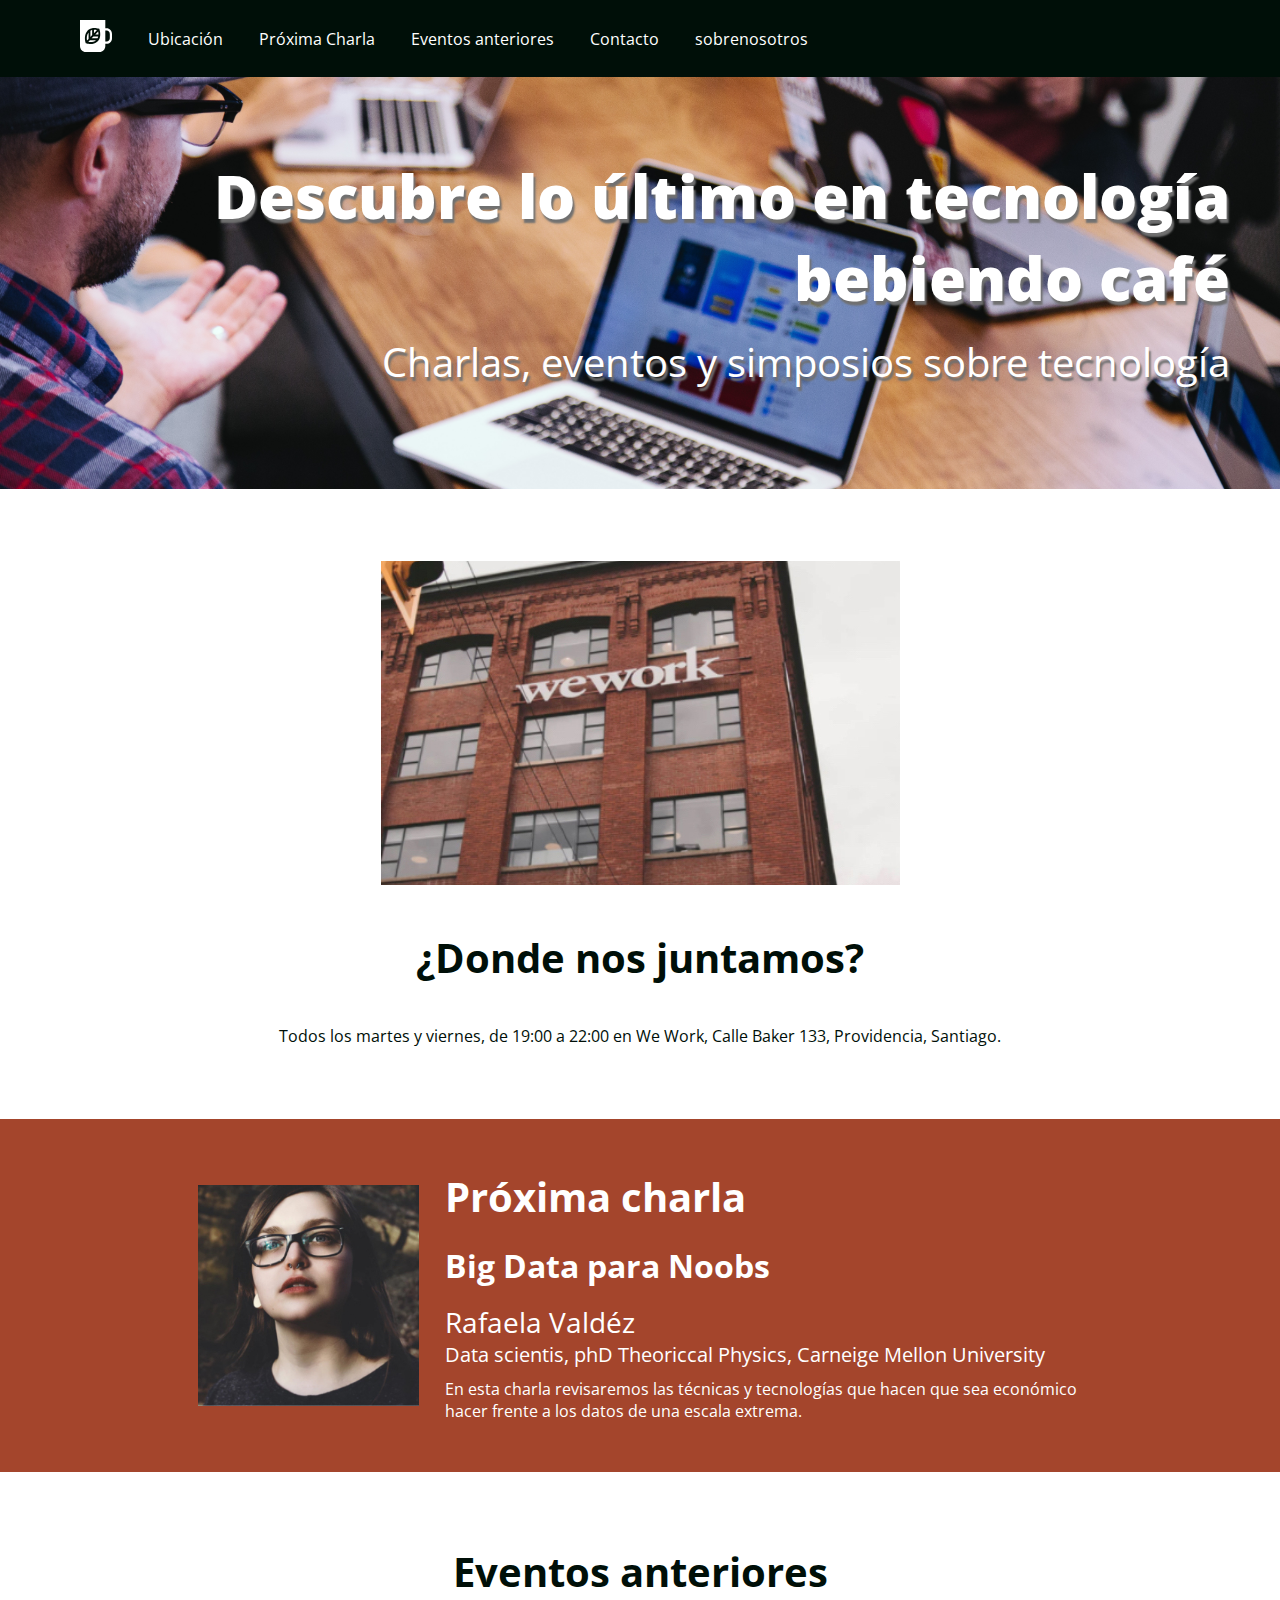
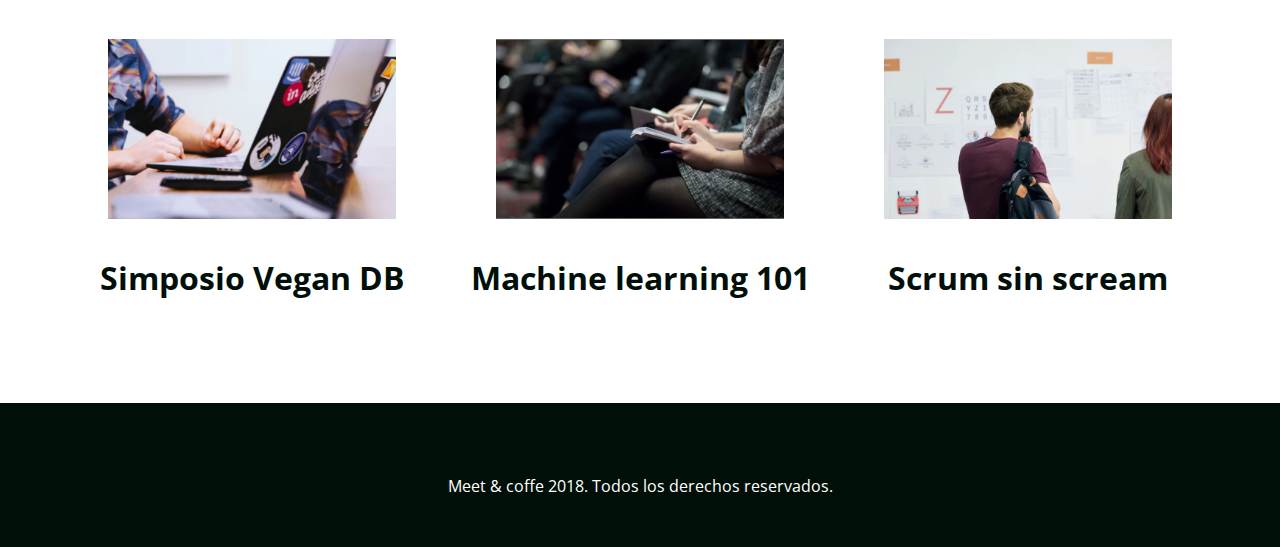
<file: index.html>
<!DOCTYPE html>
<html lang="es">
  <head>
    <title>Meet & Coffee ;)</title>
    <meta charset="utf-8">
    <link rel="shortcut icon" type="image/png" href="favicon.png">
    <meta name="author" content="Francisca Medina Concha">
    <meta name="description" content="Comparte tus conocimientos tomando café">
    <meta name="keywords" content="charlas, eventos, simposios, tecnología, co-work">
    <link href="https://fonts.googleapis.com/css?family=Open+Sans:400,700,800" rel="stylesheet">
    <link rel="stylesheet" href="https://use.fontawesome.com/releases/v5.6.3/css/all.css" integrity="sha384-UHRtZLI+pbxtHCWp1t77Bi1L4ZtiqrqD80Kn4Z8NTSRyMA2Fd33n5dQ8lWUE00s/" crossorigin="anonymous">
    <link rel="stylesheet" href="assets/css/style.css">
  </head>
  <body>
    <nav class="oscuro">
      <ul>
	<li class="icono"><a href="#inicio">
	    <svg xmlns="http://www.w3.org/2000/svg" viewBox="0 0 44 44"><path d="M11.8 26l-2.2 2.3c-.5-2.9-.7-7.5 2.2-11.2V26zm-.4 4.1c2.7.5 7.2.7 10.6-2.3h-8.5l-2.1 2.3zm5.3-16.2c-.8.2-1.7.5-2.4.9v8.5l2.4-2.6v-6.8zm2.5-.3v4.6l4-4.2c-1.1-.3-2.5-.5-4-.4zM16 25.2h8.1c.4-.8.7-1.7.9-2.6h-6.6L16 25.2zm28-6.1V25c0 4.3-3.3 7.8-7.4 7.8h-1.8v2.9c0 4.6-3.6 8.3-7.9 8.3h-19C3.6 44 0 40.3 0 35.7V0h34.8v11.4h1.8c4.1 0 7.4 3.5 7.4 7.7zm-16.2.9c.1-2.6-.4-5-.8-6.4-.2-.9-.4-1.4-.4-1.4s-.5-.2-1.4-.4c-1.4-.4-3.6-.9-6.1-.8-.8 0-1.7.1-2.5.3-.8.2-1.6.4-2.4.7-.9.4-1.7.8-2.5 1.5-.6.5-1.1 1-1.6 1.6-4.5 5.4-3.4 12.5-2.6 15.5.2.9.4 1.4.4 1.4s.5.2 1.4.4c2.8.8 9.6 2 14.7-2.7.6-.5 1.1-1.1 1.5-1.7.6-.8 1-1.7 1.4-2.6.3-.8.5-1.7.7-2.6.1-1.1.2-1.9.2-2.8zm13.2-.9c0-2.6-2-4.6-4.4-4.6h-1.8v15.1h1.8c2.4 0 4.4-2.1 4.4-4.6v-5.9zM21 20h4.4c0-1.6-.1-3-.4-4.2L21 20z"/></svg>
	  </a></li>
	  <li><a href="#ubicacion">Ubicación</a></li>
	  <li><a href="#proxima-charla">Próxima Charla</a> </li>
	  <li><a href="#eventos">Eventos anteriores</a></li>
	  <li><a href="#contacto">Contacto</a></li>
	  <li><a href="#sobrenosotros">sobrenosotros</a></li>
      </ul>
    </nav>

    <h2>Cambio html</h2>

    <header id="inicio" class="hero-section">
      <h1>Descubre lo último en tecnología bebiendo café</h1>
      <h2 class="subtitulo">Charlas, eventos y simposios sobre tecnología</h2>
    </header>

    <section id="ubicacion">
      <img src="assets/img/we-work.jpg" alt="We work location">
      <h2>¿Donde nos juntamos?</h2>
      <p>Todos los martes y viernes, de 19:00  a 22:00 en We Work, Calle Baker 133, Providencia, Santiago.</p>
    </section>

    <section id="proxima-charla" class="sweet-brown">
      <div class="centrado">
	<img src="assets/img/speaker.jpg" alt="speaker" class="charla-speaker">
	<div class="charla-texto">
	  <h2>Próxima charla</h2>
	  <h3>Big Data para Noobs</h3>
	  <h4>Rafaela Valdéz</h4>
	  <h5>Data scientis, phD Theoriccal Physics, Carneige Mellon University</h5>
	  <p>En esta charla revisaremos las técnicas y tecnologías que hacen que sea económico hacer frente a los datos de una escala extrema.</p>
	</div>
      </div>
    </section>

    <section id="eventos">
      <h2>Eventos anteriores</h2>
      <article class="evento">
	<a href="evento01.html"><img src="assets/img/simposio-vegan.jpg" alt="Events simposio vegan"></a>
	<h3><a href="evento01.html">Simposio Vegan DB</a></h3>
      </article>

      <article class="evento">
	<img src="assets/img/machine-learning.jpg" alt="machine-learning">
	<h3>Machine learning 101</h3>
      </article>

      <article class="evento">
	<img src="assets/img/scrum-sin-scream.jpg" alt="scrum-sin-scream">
	<h3>Scrum sin scream</h3>
      </article>
    </section>

    <footer id="contacto" class="oscuro">
      <a href="https://github.com"><i class="fab fa-github-square fa-5x"></i></a>
      <a href="https://twitter.com"><i class="fab fa-twitter-square fa-5x"></i></a>
      <a href="https://www.linkedin.com"><i class="fab fa-linkedin fa-5x"></i></a>
      <p>Meet & coffe 2018. Todos los derechos reservados.</p>
    </footer>
  </body>
</html>
</file>
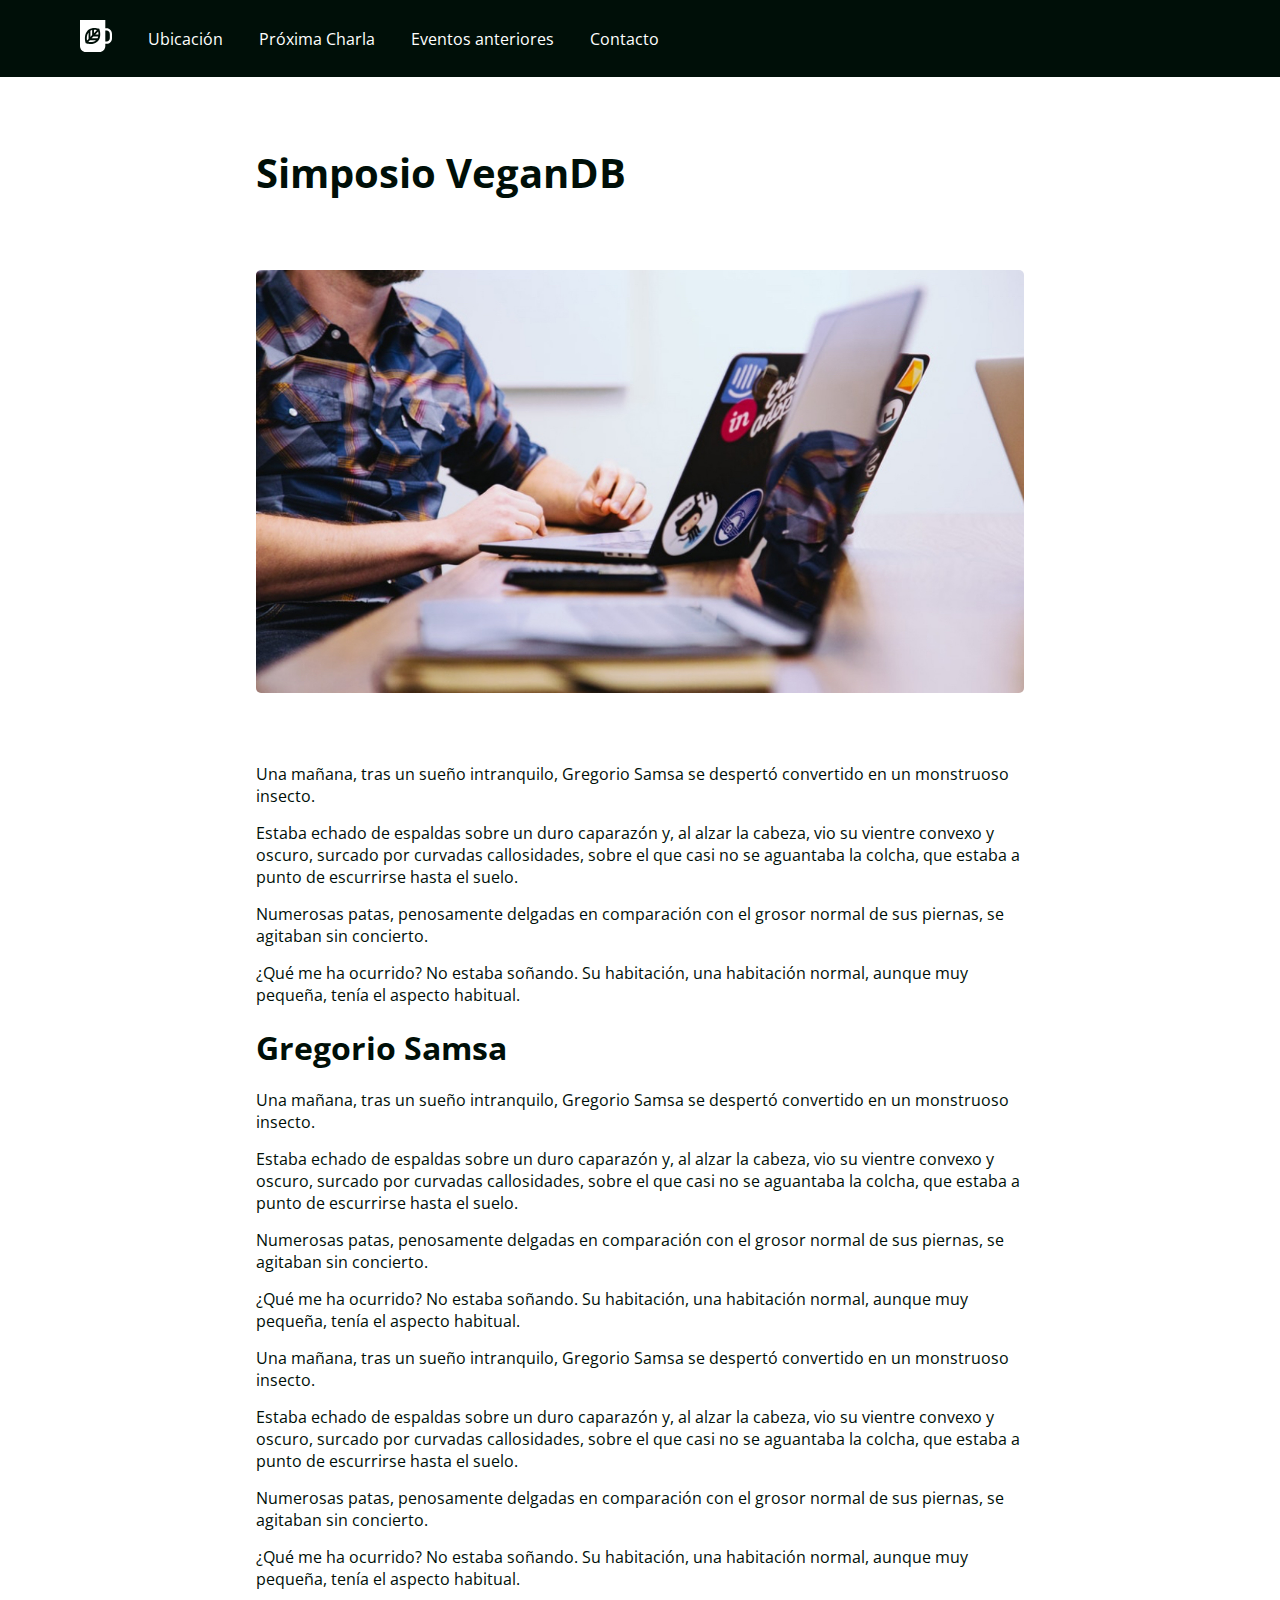
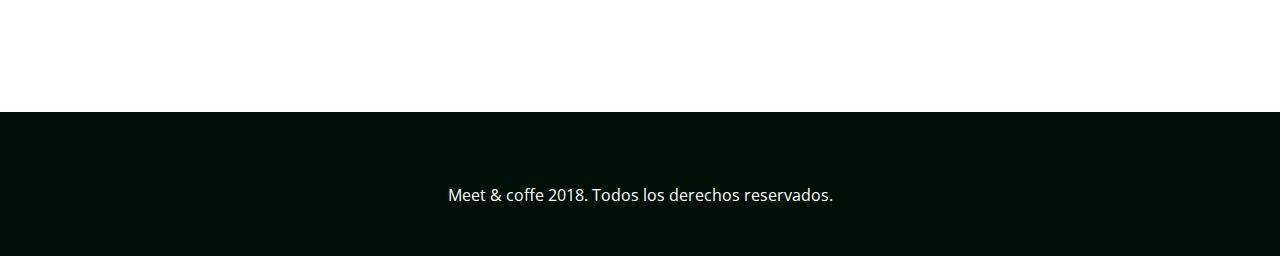
<file: evento01.html>
<!DOCTYPE html>
<html lang="es">
  <head>
    <title>Meet & Coffee</title>
    <meta charset="utf-8">
    <link rel="shortcut icon" type="image/png" href="favicon.png">
    <meta name="author" content="Francisca Medina Concha">
    <meta name="description" content="Comparte tus conocimientos tomando café">
    <meta name="keywords" content="charlas, eventos, simposios, tecnología, co-work">
    <link href="https://fonts.googleapis.com/css?family=Open+Sans:400,700,800" rel="stylesheet">
    <link rel="stylesheet" href="https://use.fontawesome.com/releases/v5.6.3/css/all.css" integrity="sha384-UHRtZLI+pbxtHCWp1t77Bi1L4ZtiqrqD80Kn4Z8NTSRyMA2Fd33n5dQ8lWUE00s/" crossorigin="anonymous">
    <link rel="stylesheet" href="assets/css/style.css">
  </head>
  <body>
    <nav class="oscuro">
      <ul>
	<li class="icono"><a href="#inicio">
	    <svg xmlns="http://www.w3.org/2000/svg" viewBox="0 0 44 44"><path d="M11.8 26l-2.2 2.3c-.5-2.9-.7-7.5 2.2-11.2V26zm-.4 4.1c2.7.5 7.2.7 10.6-2.3h-8.5l-2.1 2.3zm5.3-16.2c-.8.2-1.7.5-2.4.9v8.5l2.4-2.6v-6.8zm2.5-.3v4.6l4-4.2c-1.1-.3-2.5-.5-4-.4zM16 25.2h8.1c.4-.8.7-1.7.9-2.6h-6.6L16 25.2zm28-6.1V25c0 4.3-3.3 7.8-7.4 7.8h-1.8v2.9c0 4.6-3.6 8.3-7.9 8.3h-19C3.6 44 0 40.3 0 35.7V0h34.8v11.4h1.8c4.1 0 7.4 3.5 7.4 7.7zm-16.2.9c.1-2.6-.4-5-.8-6.4-.2-.9-.4-1.4-.4-1.4s-.5-.2-1.4-.4c-1.4-.4-3.6-.9-6.1-.8-.8 0-1.7.1-2.5.3-.8.2-1.6.4-2.4.7-.9.4-1.7.8-2.5 1.5-.6.5-1.1 1-1.6 1.6-4.5 5.4-3.4 12.5-2.6 15.5.2.9.4 1.4.4 1.4s.5.2 1.4.4c2.8.8 9.6 2 14.7-2.7.6-.5 1.1-1.1 1.5-1.7.6-.8 1-1.7 1.4-2.6.3-.8.5-1.7.7-2.6.1-1.1.2-1.9.2-2.8zm13.2-.9c0-2.6-2-4.6-4.4-4.6h-1.8v15.1h1.8c2.4 0 4.4-2.1 4.4-4.6v-5.9zM21 20h4.4c0-1.6-.1-3-.4-4.2L21 20z"/></svg>
	  </a></li>
	  <li><a href="#ubicacion">Ubicación</a></li>
	  <li><a href="#proxima-charla">Próxima Charla</a> </li>
	  <li><a href="#eventos">Eventos anteriores</a></li>
	  <li><a href="#contacto">Contacto</a></li>
      </ul>
    </nav>

    <section id="article">
      <div class="article-cuerpo centrado">
	<h2 class="article-tittle">Simposio VeganDB</h2>
	<img class="article-image" src="assets/img/post-1.jpg" alt="">
	<p>Una mañana, tras un sueño intranquilo, Gregorio Samsa se despertó convertido en un monstruoso insecto.</p>
	<p>Estaba echado de espaldas sobre un duro caparazón y, al alzar la cabeza, vio su vientre convexo y oscuro, surcado por curvadas callosidades, sobre el que casi no se aguantaba la colcha, que estaba a punto de escurrirse hasta el suelo.</p>
	<p>Numerosas patas, penosamente delgadas en comparación con el grosor normal de sus piernas, se agitaban sin concierto.</p>
	<p>¿Qué me ha ocurrido? No estaba soñando. Su habitación, una habitación normal, aunque muy pequeña, tenía el aspecto habitual.</p>
	<h3>Gregorio Samsa</h3>
	<p>Una mañana, tras un sueño intranquilo, Gregorio Samsa se despertó convertido en un monstruoso insecto.</p>
	<p>Estaba echado de espaldas sobre un duro caparazón y, al alzar la cabeza, vio su vientre convexo y oscuro, surcado por curvadas callosidades, sobre el que casi no se aguantaba la colcha, que estaba a punto de escurrirse hasta el suelo.</p>
	<p>Numerosas patas, penosamente delgadas en comparación con el grosor normal de sus piernas, se agitaban sin concierto.</p>
	<p>¿Qué me ha ocurrido? No estaba soñando. Su habitación, una habitación normal, aunque muy pequeña, tenía el aspecto habitual.</p>
	<p>Una mañana, tras un sueño intranquilo, Gregorio Samsa se despertó convertido en un monstruoso insecto.</p>
	<p>Estaba echado de espaldas sobre un duro caparazón y, al alzar la cabeza, vio su vientre convexo y oscuro, surcado por curvadas callosidades, sobre el que casi no se aguantaba la colcha, que estaba a punto de escurrirse hasta el suelo.</p>
	<p>Numerosas patas, penosamente delgadas en comparación con el grosor normal de sus piernas, se agitaban sin concierto.</p>
	<p>¿Qué me ha ocurrido? No estaba soñando. Su habitación, una habitación normal, aunque muy pequeña, tenía el aspecto habitual.</p>
      </div>
    </section>

    <footer id="contacto" class="oscuro">
      <a href="https://github.com"><i class="fab fa-github-square fa-5x"></i></a>
      <a href="https://twitter.com"><i class="fab fa-twitter-square fa-5x"></i></a>
      <a href="https://www.linkedin.com"><i class="fab fa-linkedin fa-5x"></i></a>
      <p>Meet & coffe 2018. Todos los derechos reservados.</p>
    </footer>
  </body>
</html>
</file>
<file: assets/css/style.css>
body {
  text-align: center;
  color: #000f08;
  margin: 0;
  font-family: 'Open Sans', sans-serif;
}

body * {
  margin: 0;
  border: 0;
  padding: 0;
}

h1 {
  font-weight: 800;
  font-size: 3.75em;
  margin-bottom: 0.25em;
}

h2 {
  font-weight: 700;
  font-size: 2.5em;
}

h3 {
  font-size: 2em;
}

h4 {
  font-size: 1.75em;
}

h5 {
  font-size: 1.25em;
}

.subtitulo, h4, h5 {
  font-weight: 400;
}

#ubicacion h2 {
  margin: 1em auto;
}

.sweet-brown h3, .sweet-brown h5 {
  margin-bottom: 0.5em;
}

#eventos h2 {
  margin-bottom: 1em;
}

#eventos h3 {
  margin: 1em auto;
}

.oscuro {
  background: #000f08;
  color: #ffffff;
  top: 0px;
}

.oscuro a{
  color: #ffffff;
  text-decoration: none;
}


.sweet-brown {
  text-align: left;
  background: #a4452c;
  color: #ffffff;
  padding: 3.125rem;
  white-space: nowrap;
}

.hero-section {
  text-align: right;
  background-image: url('../img/bg-hero.png');
  background-repeat: no-repeat;
  background-size: cover;
  color: #ffffff;
  text-shadow: 0.125em 0.25em 0.125em #707070;
  padding: 6.25rem 3.125rem;
}

section, footer {
  margin-top: 4.5rem;
}

footer {
  padding: 3.125rem;
}

.centrado {
  width: 75%;
  margin: 0 auto;
}

.charla-speaker, .charla-texto, .evento {
  display: inline-block;
}

.charla-speaker{
  width: 25%;
  vertical-align: middle;
}

.charla-texto  {
  width: 72.5%;
  vertical-align: middle;
  margin-left: 2.5%;
  white-space: normal;
}

.evento {
  width: 30%;
}

.evento img {
  width: 75%;
}

nav {
  text-align: left;
  padding: 1.25rem 4rem;
  position: fixed;
  width: 100vw;
}

nav ul {
  list-style-type: none;
}

nav ul li {
  display: inline-block;
  margin: 0 1em;
  vertical-align: middle;
}

.icono {
  width: 2rem;
}

.icono svg {
  fill: #ffffff;
}

footer i {
  margin: 0 0.25em 0.5em 0.25em;
}

/* Meet & Coffe STYLES */

a {
  text-decoration: none;
  color: inherit;
}

a:hover {
  color: #a4452c;
}

.article-cuerpo {
  text-align: left;
}

#article{
  margin: 0px auto;
  margin-top: 75px;
  padding: 50px 0px;
}

#article h2, h3 {
  margin: 20px 0px;
}

#article p {
  margin-top: 15px;
}

.article-cuerpo {
  max-width: 60%;
}

.article-image {
  border-radius: 5px;
  width: 100%;
  margin: 50px 0px;
}

/* Meet & Coffe STYLES END */
</file>
